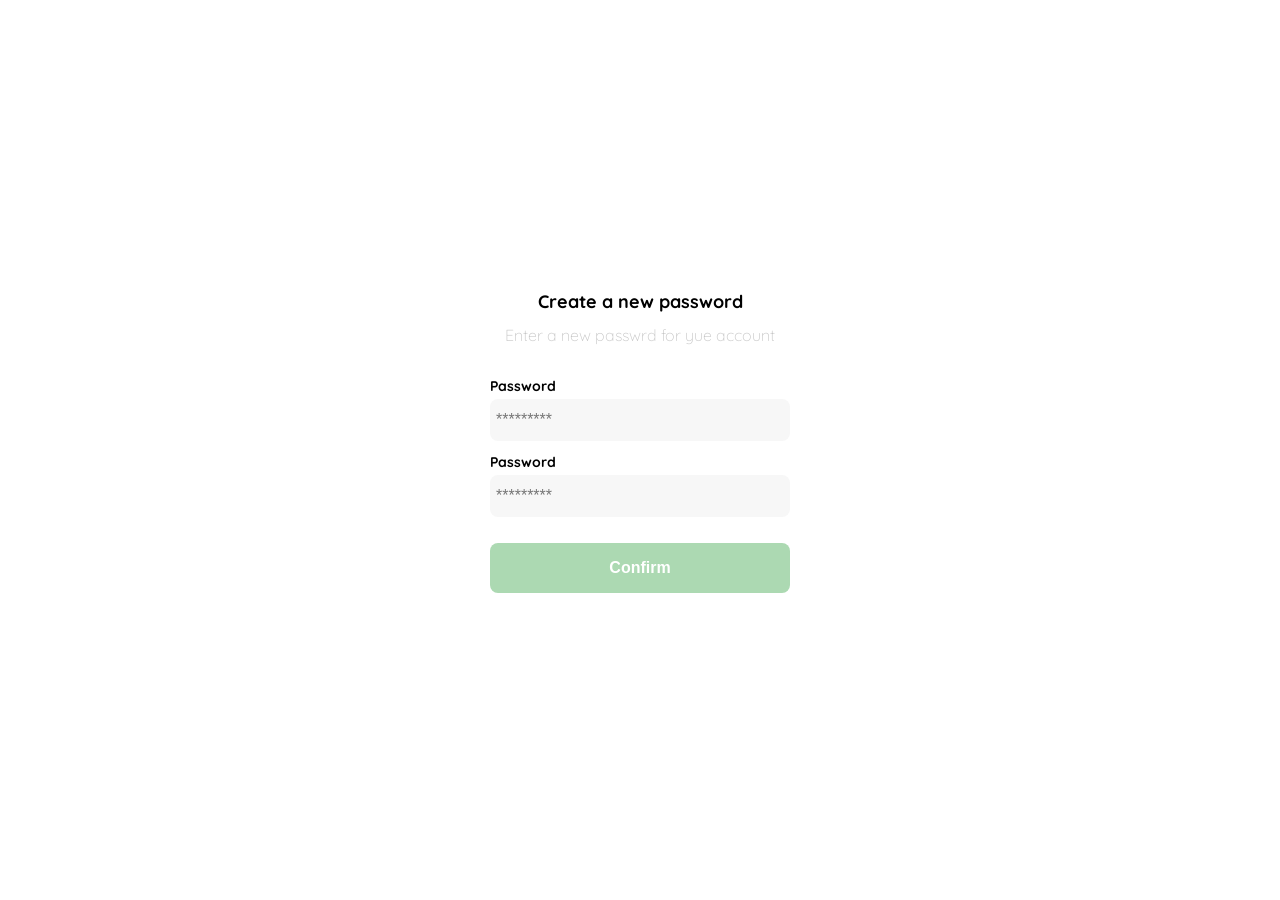
<file: analizando-codigoOP/curso-frontend-developer-javascript-practico-5ca774e6f3d829de5a57a846c92d69f1d5be745b/clase1.html>
<!DOCTYPE html>
<html lang="en">
<head>
  <meta charset="UTF-8">
  <meta http-equiv="X-UA-Compatible" content="IE=edge">
  <meta name="viewport" content="width=device-width, initial-scale=1.0">
  <link rel="preconnect" href="https://fonts.googleapis.com">
  <link rel="preconnect" href="https://fonts.gstatic.com" crossorigin>
  <link href="https://fonts.googleapis.com/css2?family=Quicksand:wght@300;500;700&display=swap" rel="stylesheet">
  <title>Document</title>
  <style>
    :root {
      --white: #FFFFFF;
      --black: #000000;
      --very-light-pink: #C7C7C7;
      --text-input-field: #F7F7F7;
      --hospital-green: #ACD9B2;
      --sm: 14px;
      --md: 16px;
      --lg: 18px;
    }
    body {
      margin: 0;
      font-family: 'Quicksand', sans-serif;
    }
    .login {
      width: 100%;
      height: 100vh;
      display: grid;
      place-items: center;
    }
    .form-container {
      display: grid;
      grid-template-rows: auto 1fr auto;
      width: 300px;
    }
    .logo {
      width: 150px;
      margin-bottom: 48px;
      justify-self: center;
      display: none;
    }
    .title {
      font-size: var(--lg);
      margin-bottom: 12px;
      text-align: center;
    }
    .subtitle {
      color: var(--very-light-pink);
      font-size: var(--md);
      font-weight: 300;
      margin-top: 0;
      margin-bottom: 32px;
      text-align: center;
    }
    .form {
      display: flex;
      flex-direction: column;
    }
    .label {
      font-size: var(--sm);
      font-weight: bold;
      margin-bottom: 4px;
    }
    .input {
      background-color: var(--text-input-field);
      border: none;
      border-radius: 8px;
      height: 30px;
      font-size: var(--md);
      padding: 6px;
      margin-bottom: 12px;
    }
    .primary-button {
      background-color: var(--hospital-green);
      border-radius: 8px;
      border: none;
      color: var(--white);
      width: 100%;
      cursor: pointer;
      font-size: var(--md);
      font-weight: bold;
      height: 50px;
    }
    .login-button {
      margin-top: 14px;
      margin-bottom: 30px;
    }
    @media (max-width: 640px) {
      .logo {
        display: block;
      }
    }
  </style>
</head>
<body>
  <div class="login">
    <div class="form-container">
      <img src="./logos/logo_yard_sale.svg" alt="logo" class="logo">

      <h1 class="title">Create a new password</h1>
      <p class="subtitle">Enter a new passwrd for yue account</p>

      <form action="/" class="form">
        <label for="password" class="label">Password</label>
        <input type="password" id="password" placeholder="*********" class="input input-password">

        <label for="new-password" class="label">Password</label>
        <input type="password" id="new-password" placeholder="*********" class="input input-password">

        <input type="submit" value="Confirm" class="primary-button login-button">
      </form>
    </div>
  </div>
</body>
</html>
</file>
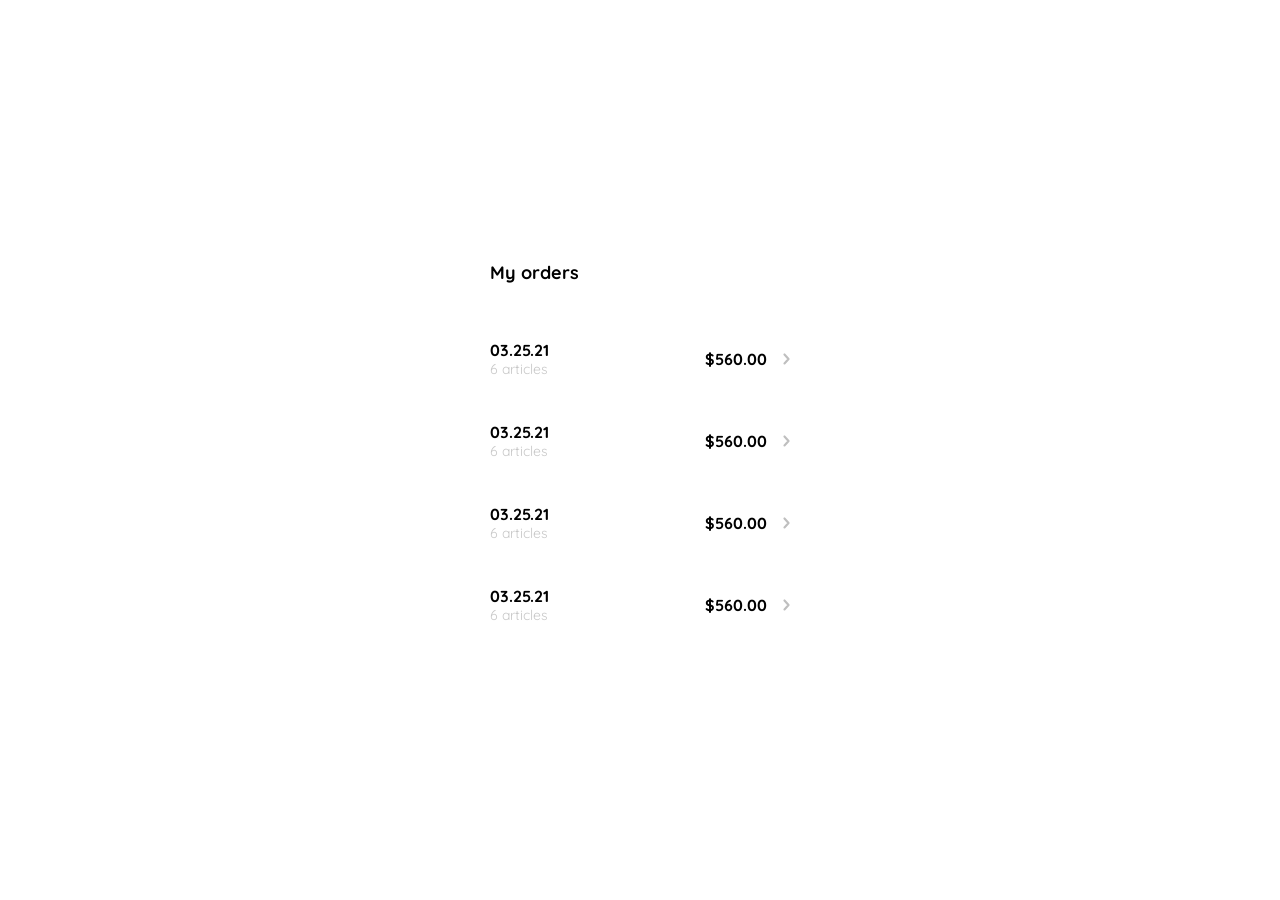
<file: analizando-codigoOP/curso-frontend-developer-javascript-practico-5ca774e6f3d829de5a57a846c92d69f1d5be745b/clase10.html>
<!DOCTYPE html>
<html lang="en">
<head>
  <meta charset="UTF-8">
  <meta http-equiv="X-UA-Compatible" content="IE=edge">
  <meta name="viewport" content="width=device-width, initial-scale=1.0">
  <link rel="preconnect" href="https://fonts.googleapis.com">
  <link rel="preconnect" href="https://fonts.gstatic.com" crossorigin>
  <link href="https://fonts.googleapis.com/css2?family=Quicksand:wght@300;500;700&display=swap" rel="stylesheet">
  <title>Document</title>
  <style>
    :root {
      --white: #FFFFFF;
      --black: #000000;
      --very-light-pink: #C7C7C7;
      --text-input-field: #F7F7F7;
      --hospital-green: #ACD9B2;
      --sm: 14px;
      --md: 16px;
      --lg: 18px;
    }
    body {
      margin: 0;
      font-family: 'Quicksand', sans-serif;
    }
    .my-order {
      width: 100%;
      height: 100vh;
      display: grid;
      place-items: center;
    }
    .title {
      font-size: var(--lg);
      margin-bottom: 40px;
    }
    .my-order-container {
      display: grid;
      grid-template-rows: auto 1fr auto;
      width: 300px;
    }
    .my-order-content {
      display: flex;
      flex-direction: column;
    }
    .order {
      display: grid;
      grid-template-columns: auto 1fr auto;
      gap: 16px;
      align-items: center;
      margin-bottom: 12px;
    }
    .order p:nth-child(1) {
      display: flex;
      flex-direction: column;
    }
    .order p span:nth-child(1) {
      font-size: var(--md);
      font-weight: bold;
    }
    .order p span:nth-child(2) {
      font-size: var(--sm);
      color: var(--very-light-pink);
    }
    .order p:nth-child(2) {
      text-align: end;
      font-weight: bold;
    }
  </style>
</head>
<body>
  <div class="my-order">
    <div class="my-order-container">
      <h1 class="title">My orders</h1>

      <div class="my-order-content">
        <div class="order">
          <p>
            <span>03.25.21</span>
            <span>6 articles</span>
          </p>
          <p>$560.00</p>
          <img src="./icons/flechita.svg" alt="arrow">
        </div>

        <div class="order">
          <p>
            <span>03.25.21</span>
            <span>6 articles</span>
          </p>
          <p>$560.00</p>
          <img src="./icons/flechita.svg" alt="arrow">
        </div>

        <div class="order">
          <p>
            <span>03.25.21</span>
            <span>6 articles</span>
          </p>
          <p>$560.00</p>
          <img src="./icons/flechita.svg" alt="arrow">
        </div>

        <div class="order">
          <p>
            <span>03.25.21</span>
            <span>6 articles</span>
          </p>
          <p>$560.00</p>
          <img src="./icons/flechita.svg" alt="arrow">
        </div>
      </div>
    </div>
  </div>
</body>
</html>
</file>
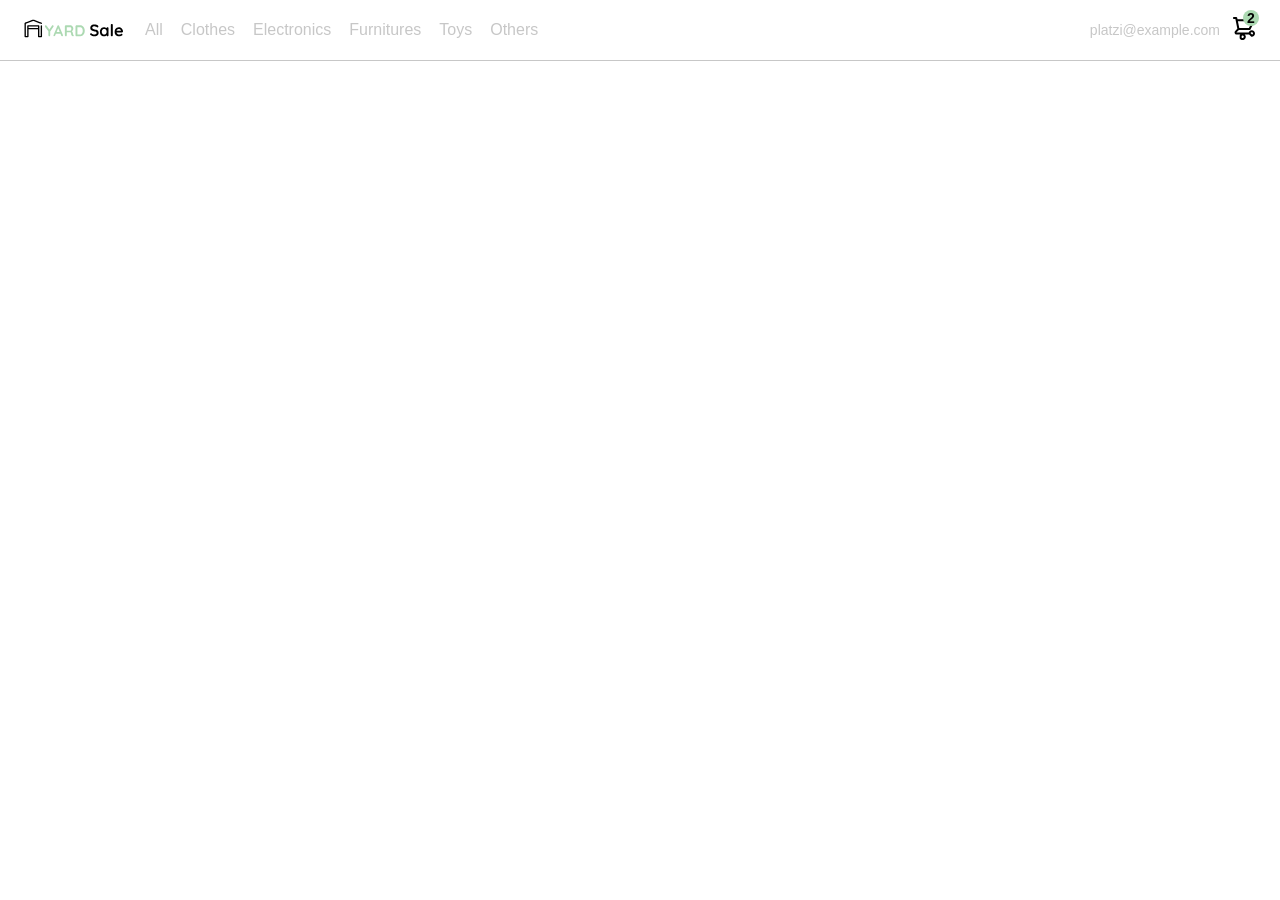
<file: analizando-codigoOP/curso-frontend-developer-javascript-practico-5ca774e6f3d829de5a57a846c92d69f1d5be745b/clase11.html>
<!DOCTYPE html>
<html lang="en">
<head>
  <meta charset="UTF-8">
  <meta http-equiv="X-UA-Compatible" content="IE=edge">
  <meta name="viewport" content="width=device-width, initial-scale=1.0">
  <title>Document</title>
  <style>
    :root {
      --white: #FFFFFF;
      --black: #000000;
      --very-light-pink: #C7C7C7;
      --text-input-field: #F7F7F7;
      --hospital-green: #ACD9B2;
      --sm: 14px;
      --md: 16px;
      --lg: 18px;
    }
    body {
      margin: 0;
      font-family: 'Quicksand', sans-serif;
    }
    nav {
      display: flex;
      justify-content: space-between;
      padding: 0 24px;
      border-bottom: 1px solid var(--very-light-pink);
    }
    .menu {
      display: none;
    }
    .logo {
      width: 100px;
    }
    .navbar-left ul,
    .navbar-right ul {
      list-style: none;
      padding: 0;
      margin: 0;
      display: flex;
      align-items: center;
      height: 60px;
    }
    .navbar-left {
      display: flex;
    }
    .navbar-left ul {
      margin-left: 12px;
    }
    .navbar-left ul li a,
    .navbar-right ul li a {
      text-decoration: none;
      color: var(--very-light-pink);
      border: 1px solid var(--white);
      padding: 8px;
      border-radius: 8px;
    }
    .navbar-left ul li a:hover,
    .navbar-right ul li a:hover {
      border: 1px solid var(--hospital-green);
      color: var(--hospital-green);
    }
    .navbar-email {
      color: var(--very-light-pink);
      font-size: var(--sm);
      margin-right: 12px;
    }
    .navbar-shopping-cart {
      position: relative;
    }
    .navbar-shopping-cart div {
      width: 16px;
      height: 16px;
      background-color: var(--hospital-green);
      border-radius: 50%;
      font-size: var(--sm);
      font-weight: bold;
      position: absolute;
      top: -6px;
      right: -3px;
      display: flex;
      justify-content: center;
      align-items: center;
    }
    @media (max-width: 640px) {
      .menu {
        display: block;
      }
      .navbar-left ul {
        display: none;
      }
      .navbar-email {
        display: none;
      }
    }
  </style>
</head>
<body>
  <nav>
    <img src="./icons/icon_menu.svg" alt="menu" class="menu">

    <div class="navbar-left">
      <img src="./logos/logo_yard_sale.svg" alt="logo" class="logo">

      <ul>
        <li>
          <a href="/">All</a>
        </li>
        <li>
          <a href="/">Clothes</a>
        </li>
        <li>
          <a href="/">Electronics</a>
        </li>
        <li>
          <a href="/">Furnitures</a>
        </li>
        <li>
          <a href="/">Toys</a>
        </li>
        <li>
          <a href="/">Others</a>
        </li>
      </ul>
    </div>

    <div class="navbar-right">
      <ul>
        <li class="navbar-email">platzi@example.com</li>
        <li class="navbar-shopping-cart">
          <img src="./icons/icon_shopping_cart.svg" alt="shopping cart">
          <div>2</div>
        </li>
      </ul>
    </div>
  </nav>
</body>
</html>
</file>
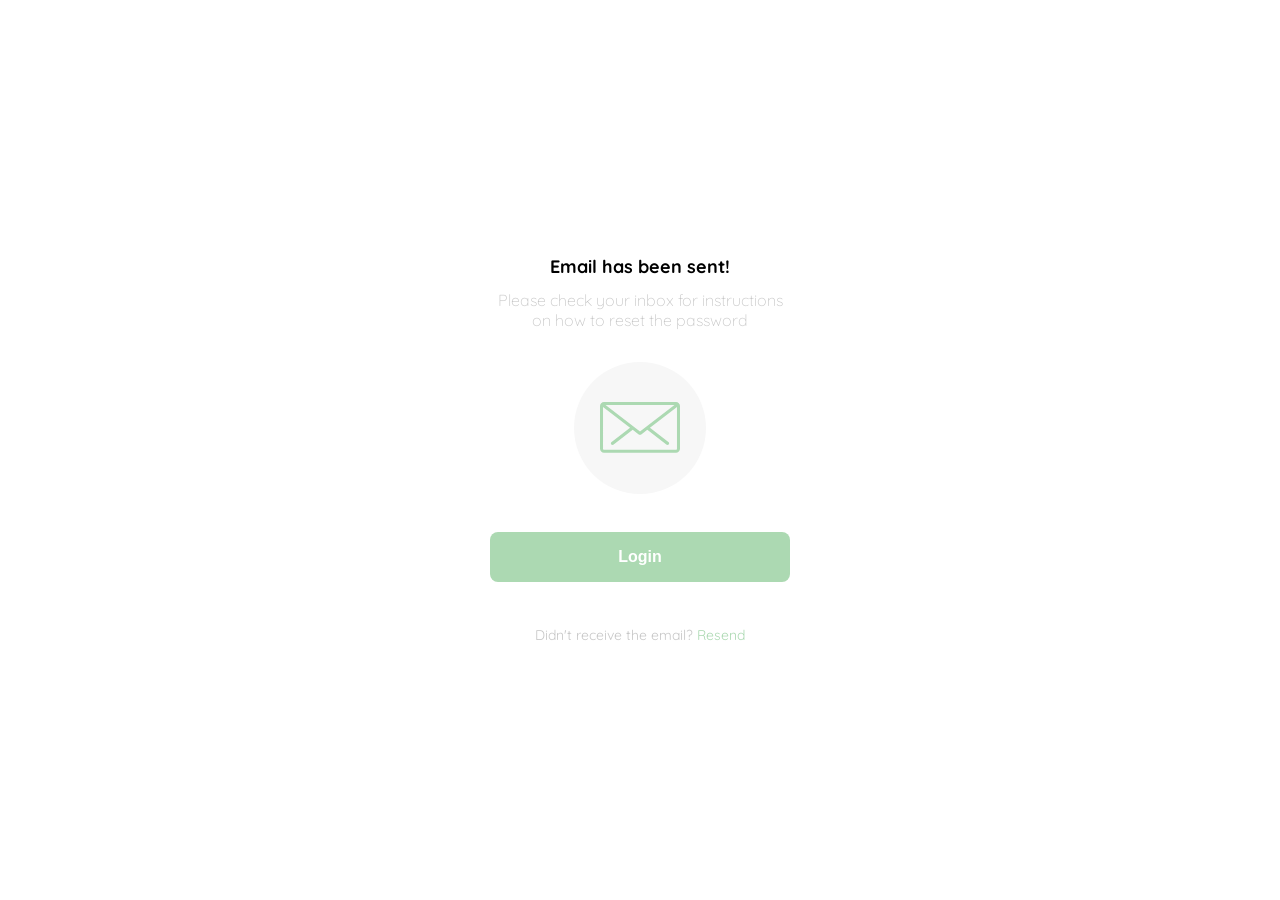
<file: analizando-codigoOP/curso-frontend-developer-javascript-practico-5ca774e6f3d829de5a57a846c92d69f1d5be745b/clase2.html>
<!DOCTYPE html>
<html lang="en">
<head>
  <meta charset="UTF-8">
  <meta http-equiv="X-UA-Compatible" content="IE=edge">
  <meta name="viewport" content="width=device-width, initial-scale=1.0">
  <link rel="preconnect" href="https://fonts.googleapis.com">
  <link rel="preconnect" href="https://fonts.gstatic.com" crossorigin>
  <link href="https://fonts.googleapis.com/css2?family=Quicksand:wght@300;500;700&display=swap" rel="stylesheet">
  <title>Document</title>
  <style>
    :root {
      --white: #FFFFFF;
      --black: #000000;
      --very-light-pink: #C7C7C7;
      --text-input-field: #F7F7F7;
      --hospital-green: #ACD9B2;
      --sm: 14px;
      --md: 16px;
      --lg: 18px;
    }
    body {
      margin: 0;
      font-family: 'Quicksand', sans-serif;
    }
    .login {
      width: 100%;
      height: 100vh;
      display: grid;
      place-items: center;
    }
    .form-container {
      display: grid;
      grid-template-rows: auto 1fr auto;
      width: 300px;
      justify-items: center;
    }
    .logo {
      width: 150px;
      margin-bottom: 48px;
      justify-self: center;
      display: none;
    }
    .title {
      font-size: var(--lg);
      margin-bottom: 12px;
      text-align: center;
    }
    .subtitle {
      color: var(--very-light-pink);
      font-size: var(--md);
      font-weight: 300;
      margin-top: 0;
      margin-bottom: 32px;
      text-align: center;
    }
    .email-image {
      width: 132px;
      height: 132px;
      border-radius: 50%;
      background-color: var(--text-input-field);
      display: flex;
      justify-content: center;
      align-items: center;
      margin-bottom: 24px;
    }
    .email-image img {
      width: 80px;
    }
    .resend {
      font-size: var(--sm);
    }
    .resend span {
      color: var(--very-light-pink);
    }
    .resend a {
      color: var(--hospital-green);
      text-decoration: none;
    }
    .primary-button {
      background-color: var(--hospital-green);
      border-radius: 8px;
      border: none;
      color: var(--white);
      width: 100%;
      cursor: pointer;
      font-size: var(--md);
      font-weight: bold;
      height: 50px;
    }
    .login-button {
      margin-top: 14px;
      margin-bottom: 30px;
    }
    @media (max-width: 640px) {
      .logo {
        display: block;
      }
    }
  </style>
</head>
<body>
  <div class="login">
    <div class="form-container">
      <img src="./logos/logo_yard_sale.svg" alt="logo" class="logo">

      <h1 class="title">Email has been sent!</h1>
      <p class="subtitle">Please check your inbox for instructions on how to reset the password</p>

      <div class="email-image">
        <img src="./icons/email.svg" alt="email">
      </div>

      <button class="primary-button login-button">Login</button>

      <p class="resend">
        <span>Didn't receive the email?</span>
        <a href="/">Resend</a>
      </p>
    </div>
  </div>
</body>
</html>
</file>
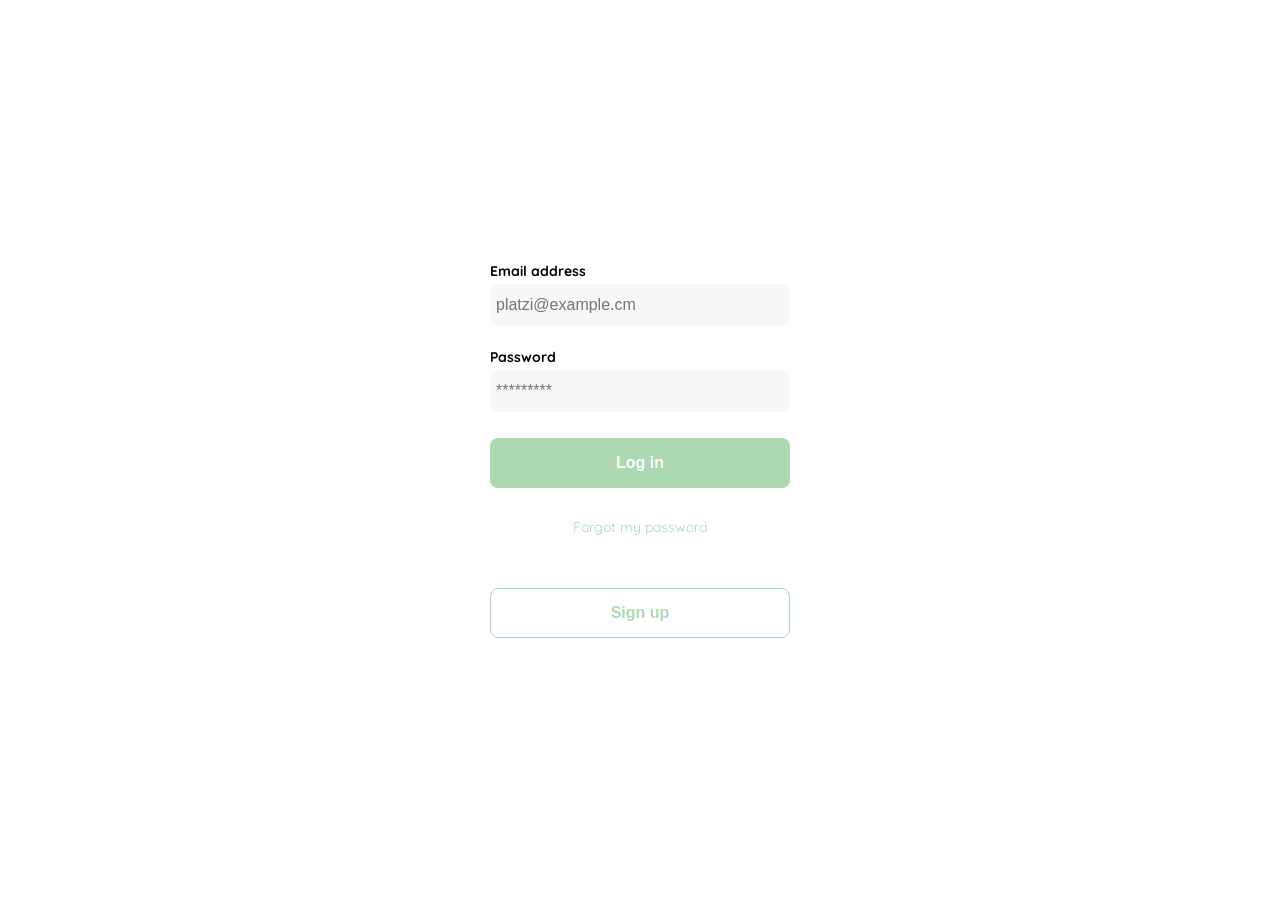
<file: analizando-codigoOP/curso-frontend-developer-javascript-practico-5ca774e6f3d829de5a57a846c92d69f1d5be745b/clase3.html>
<!DOCTYPE html>
<html lang="en">
<head>
  <meta charset="UTF-8">
  <meta http-equiv="X-UA-Compatible" content="IE=edge">
  <meta name="viewport" content="width=device-width, initial-scale=1.0">
  <link rel="preconnect" href="https://fonts.googleapis.com">
  <link rel="preconnect" href="https://fonts.gstatic.com" crossorigin>
  <link href="https://fonts.googleapis.com/css2?family=Quicksand:wght@300;500;700&display=swap" rel="stylesheet">
  <title>Document</title>
  <style>
    :root {
      --white: #FFFFFF;
      --black: #000000;
      --very-light-pink: #C7C7C7;
      --text-input-field: #F7F7F7;
      --hospital-green: #ACD9B2;
      --sm: 14px;
      --md: 16px;
      --lg: 18px;
    }
    body {
      margin: 0;
      font-family: 'Quicksand', sans-serif;
    }
    .login {
      width: 100%;
      height: 100vh;
      display: grid;
      place-items: center;
    }
    .form-container {
      display: grid;
      grid-template-rows: auto 1fr auto;
      width: 300px;
    }
    .logo {
      width: 150px;
      margin-bottom: 48px;
      justify-self: center;
      display: none;
    }
    .form {
      display: flex;
      flex-direction: column;
    }
    .form a {
      color: var(--hospital-green);
      font-size: var(--sm);
      text-align: center;
      text-decoration: none;
      margin-bottom: 52px;
    }
    .label {
      font-size: var(--sm);
      font-weight: bold;
      margin-bottom: 4px;
    }
    .input {
      background-color: var(--text-input-field);
      border: none;
      border-radius: 8px;
      height: 30px;
      font-size: var(--md);
      padding: 6px;
      margin-bottom: 12px;
    }
    .input-email {
      margin-bottom: 22px;
    }
    .primary-button {
      background-color: var(--hospital-green);
      border-radius: 8px;
      border: none;
      color: var(--white);
      width: 100%;
      cursor: pointer;
      font-size: var(--md);
      font-weight: bold;
      height: 50px;
    }
    .secondary-button {
      background-color: var(--white);
      border-radius: 8px;
      border: 1px solid var(--hospital-green);
      color: var(--hospital-green);
      width: 100%;
      cursor: pointer;
      font-size: var(--md);
      font-weight: bold;
      height: 50px;
    }
    .login-button {
      margin-top: 14px;
      margin-bottom: 30px;
    }
    @media (max-width: 640px) {
      .logo {
        display: block;
      }
    }
  </style>
</head>
<body>
  <div class="login">
    <div class="form-container">
      <img src="./logos/logo_yard_sale.svg" alt="logo" class="logo">

      <form action="/" class="form">
        <label for="email" class="label">Email address</label>
        <input type="text" id="email" placeholder="platzi@example.cm" class="input input-email">

        <label for="password" class="label">Password</label>
        <input type="password" id="password" placeholder="*********" class="input input-password">

        <input type="submit" value="Log in" class="primary-button login-button">
        <a href="/">Forgot my password</a>
      </form>

      <button class="secondary-button signup-button">Sign up</button>
    </div>
  </div>
</body>
</html>
</file>
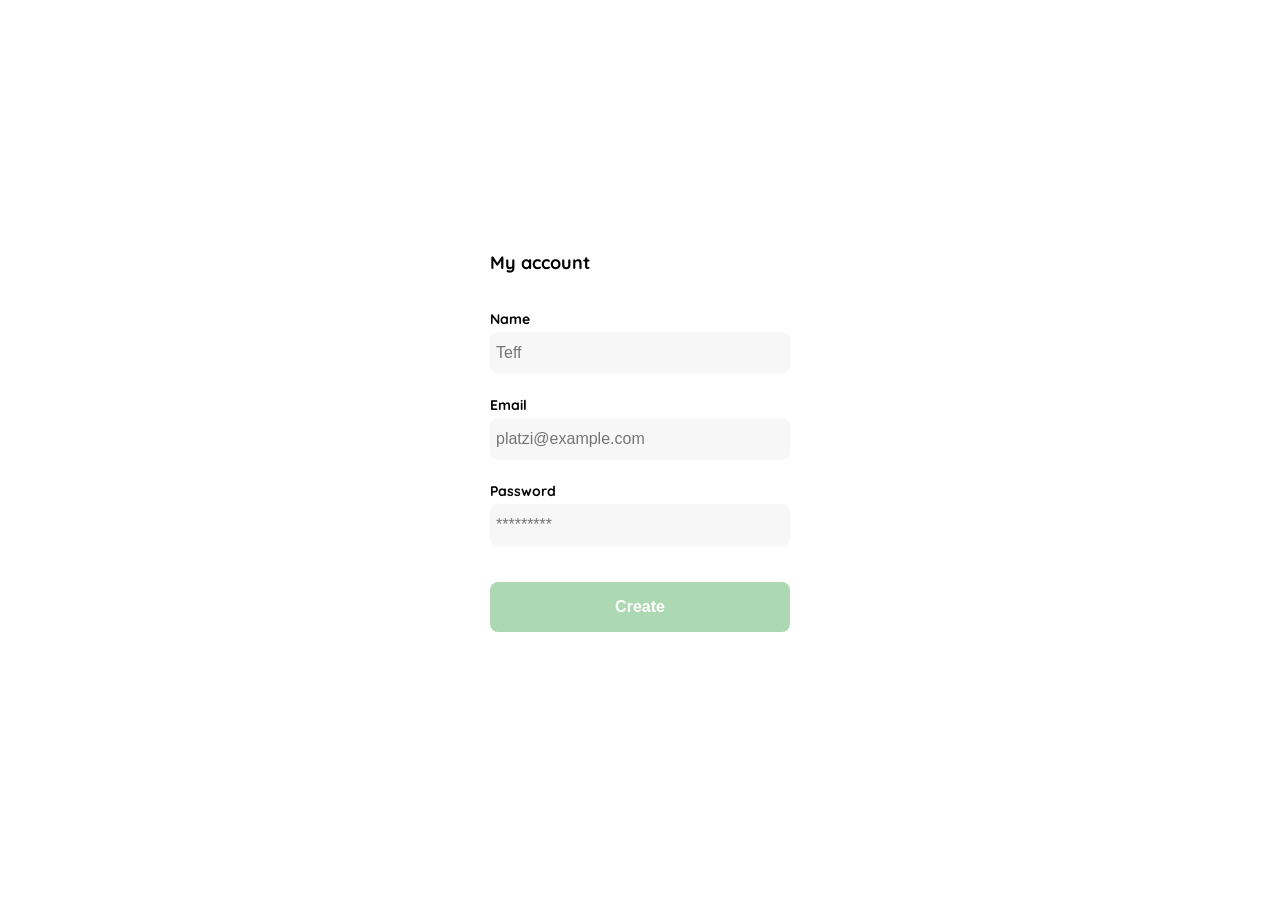
<file: analizando-codigoOP/curso-frontend-developer-javascript-practico-5ca774e6f3d829de5a57a846c92d69f1d5be745b/clase4.html>
<!DOCTYPE html>
<html lang="en">
<head>
  <meta charset="UTF-8">
  <meta http-equiv="X-UA-Compatible" content="IE=edge">
  <meta name="viewport" content="width=device-width, initial-scale=1.0">
  <link rel="preconnect" href="https://fonts.googleapis.com">
  <link rel="preconnect" href="https://fonts.gstatic.com" crossorigin>
  <link href="https://fonts.googleapis.com/css2?family=Quicksand:wght@300;500;700&display=swap" rel="stylesheet">
  <title>Document</title>
  <style>
    :root {
      --white: #FFFFFF;
      --black: #000000;
      --very-light-pink: #C7C7C7;
      --text-input-field: #F7F7F7;
      --hospital-green: #ACD9B2;
      --sm: 14px;
      --md: 16px;
      --lg: 18px;
    }
    body {
      margin: 0;
      font-family: 'Quicksand', sans-serif;
    }
    .login {
      width: 100%;
      height: 100vh;
      display: grid;
      place-items: center;
    }
    .form-container {
      display: grid;
      grid-template-rows: auto 1fr auto;
      width: 300px;
    }
    .logo {
      width: 150px;
      margin-bottom: 48px;
      justify-self: center;
      display: none;
    }
    .title {
      font-size: var(--lg);
      margin-bottom: 36px;
      text-align: start;
    }
    .form {
      display: flex;
      flex-direction: column;
    }
    .form div {
      display: flex;
      flex-direction: column;
    }
    .label {
      font-size: var(--sm);
      font-weight: bold;
      margin-bottom: 4px;
    }
    .input {
      background-color: var(--text-input-field);
      border: none;
      border-radius: 8px;
      height: 30px;
      font-size: var(--md);
      padding: 6px;
      margin-bottom: 12px;
    }
    .input-name,
    .input-email,
    .input-password {
      margin-bottom: 22px;
    }
    .primary-button {
      background-color: var(--hospital-green);
      border-radius: 8px;
      border: none;
      color: var(--white);
      width: 100%;
      cursor: pointer;
      font-size: var(--md);
      font-weight: bold;
      height: 50px;
    }
    .login-button {
      margin-top: 14px;
      margin-bottom: 30px;
    }
    @media (max-width: 640px) {
      .form-container {
        height: 100%;
      }
      .form {
        height: 100%;
        justify-content: space-between;
      }
    }
  </style>
</head>
<body>
  <div class="login">
    <div class="form-container">
      <h1 class="title">My account</h1>

      <form action="/" class="form">
        <div>
          <label for="name" class="label">Name</label>
          <input type="text" id="name" placeholder="Teff" class="input input-name">

          <label for="email" class="label">Email</label>
          <input type="text" id="email" placeholder="platzi@example.com" class="input input-email">

          <label for="password" class="label">Password</label>
          <input type="password" id="password" placeholder="*********" class="input input-password">
        </div>

        <input type="submit" value="Create" class="primary-button login-button">
      </form>
    </div>
  </div>
</body>
</html>
</file>
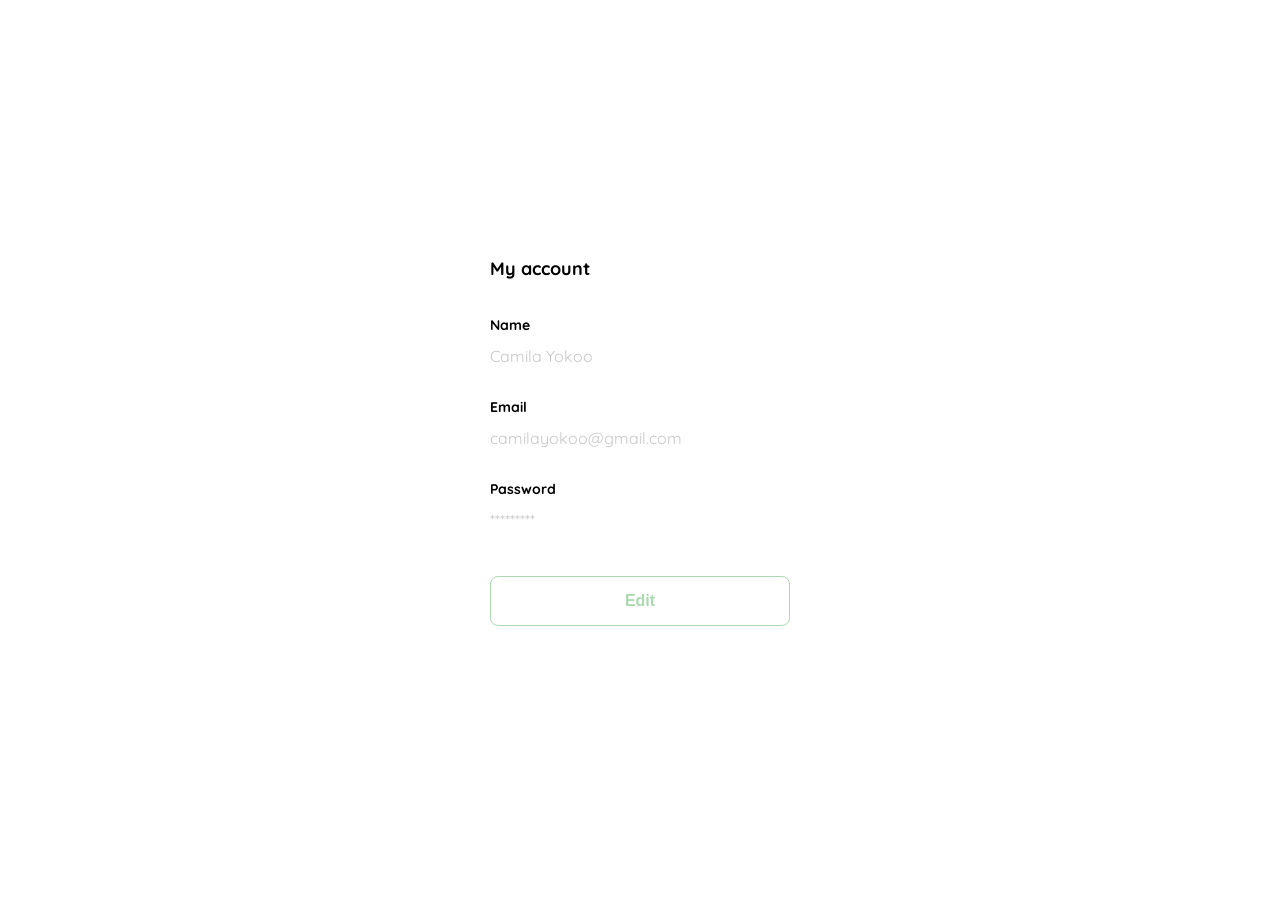
<file: analizando-codigoOP/curso-frontend-developer-javascript-practico-5ca774e6f3d829de5a57a846c92d69f1d5be745b/clase5.html>
<!DOCTYPE html>
<html lang="en">
<head>
  <meta charset="UTF-8">
  <meta http-equiv="X-UA-Compatible" content="IE=edge">
  <meta name="viewport" content="width=device-width, initial-scale=1.0">
  <link rel="preconnect" href="https://fonts.googleapis.com">
  <link rel="preconnect" href="https://fonts.gstatic.com" crossorigin>
  <link href="https://fonts.googleapis.com/css2?family=Quicksand:wght@300;500;700&display=swap" rel="stylesheet">
  <title>Document</title>
  <style>
    :root {
      --white: #FFFFFF;
      --black: #000000;
      --very-light-pink: #C7C7C7;
      --text-input-field: #F7F7F7;
      --hospital-green: #ACD9B2;
      --sm: 14px;
      --md: 16px;
      --lg: 18px;
    }
    body {
      margin: 0;
      font-family: 'Quicksand', sans-serif;
    }
    .login {
      width: 100%;
      height: 100vh;
      display: grid;
      place-items: center;
    }
    .form-container {
      display: grid;
      grid-template-rows: auto 1fr auto;
      width: 300px;
    }
    .logo {
      width: 150px;
      margin-bottom: 48px;
      justify-self: center;
      display: none;
    }
    .title {
      font-size: var(--lg);
      margin-bottom: 36px;
      text-align: start;
    }
    .form {
      display: flex;
      flex-direction: column;
    }
    .form div {
      display: flex;
      flex-direction: column;
    }
    .label {
      font-size: var(--sm);
      font-weight: bold;
      margin-bottom: 4px;
    }
    .value {
      color: var(--very-light-pink);
      font-size: var(--md);
      margin: 8px 0 32px 0;
    }
    .secondary-button {
      background-color: var(--white);
      border-radius: 8px;
      border: 1px solid var(--hospital-green);
      color: var(--hospital-green);
      width: 100%;
      cursor: pointer;
      font-size: var(--md);
      font-weight: bold;
      height: 50px;
    }
    .login-button {
      margin-top: 14px;
      margin-bottom: 30px;
    }
    @media (max-width: 640px) {
      .form-container {
        height: 100%;
      }
      .form {
        height: 100%;
        justify-content: space-between;
      }
    }
  </style>
</head>
<body>
  <div class="login">
    <div class="form-container">
      <h1 class="title">My account</h1>

      <form action="/" class="form">
        <div>
          <label for="name" class="label">Name</label>
          <p class="value">Camila Yokoo</p>

          <label for="email" class="label">Email</label>
          <p class="value">camilayokoo@gmail.com</p>

          <label for="password" class="label">Password</label>
          <p class="value">*********</p>
        </div>

        <input type="submit" value="Edit" class="secondary-button login-button">
      </form>
    </div>
  </div>
</body>
</html>
</file>
